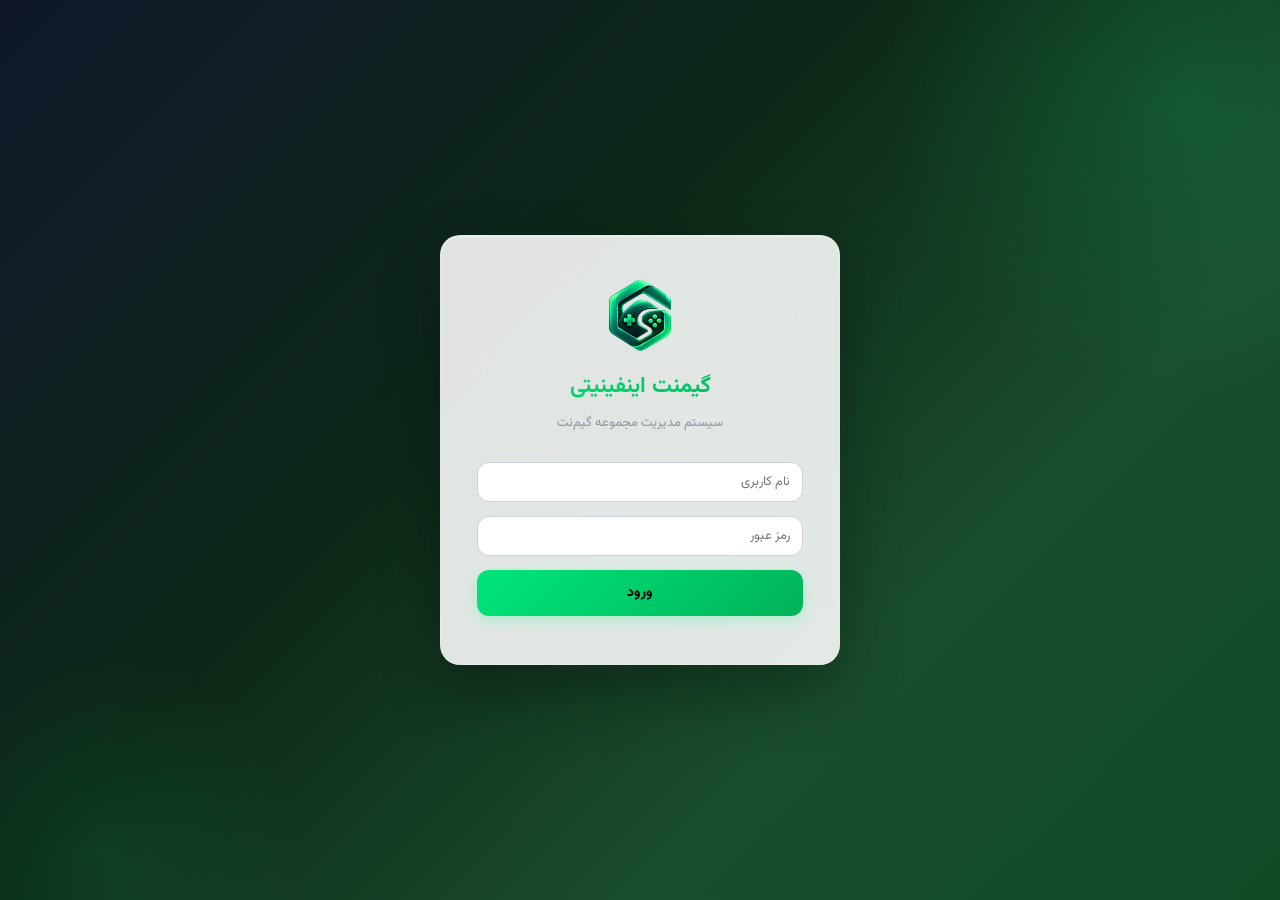
<file: index.html>
<!DOCTYPE html>
<html lang="fa" dir="rtl">
<head>
  <meta charset="UTF-8">
  <meta name="viewport" content="width=device-width, initial-scale=1.0">
  <title>گیمنت اینفینیتی</title>
  <link rel="stylesheet" href="css/style.css">
</head>
<body>
  <a href="#mainContent" class="skip-link">رفتن به محتوا</a>

  <div id="loginScreen">
    <div class="login-box">
      <img src="img/logo.webp" alt="لوگو" style="height:80px;display:block;margin:0 auto 12px auto;">
      <h1>گیمنت اینفینیتی</h1>
      <p class="subtitle">سیستم مدیریت مجموعه گیم‌نت</p>
      <input type="text" id="loginUser" placeholder="نام کاربری" autocomplete="off">
      <input type="password" id="loginPass" placeholder="رمز عبور">
      <button type="button" onclick="App.doLogin()">ورود</button>
      <div id="loginError" class="login-error"></div>
    </div>
  </div>

  <div id="appScreen">
    <aside class="sidebar" id="sidebar" aria-label="منوی اصلی">
      <nav class="sidebar-menu" id="sidebarMenu" role="navigation" aria-label="ناوبری اصلی"></nav>
      <div class="sidebar-footer">
        <button class="theme-toggle" onclick="App.toggleTheme()" id="themeToggle">
          <span id="themeIcon"><svg width="16" height="16" viewBox="0 0 24 24" fill="none" stroke="currentColor" stroke-width="1.8" stroke-linecap="round"><circle cx="12" cy="12" r="4"/><path d="M12 2.5v2.5M12 19v2.5M2.5 12H5M19 12h2.5M5 5l1.8 1.8M17.2 17.2 19 19M19 5l-1.8 1.8M6.8 17.2 5 19"/></svg></span>
          <span id="themeLabel">حالت تاریک</span>
        </button>
        <div class="user-dropdown" id="userDropdown" onclick="App.toggleUserMenu()">
          <span id="userDisplay"></span>
          <span class="role-badge" id="roleDisplay"></span>
          <span class="dropdown-arrow">&#9662;</span>
        </div>
        <div class="user-menu" id="userMenu" style="display:none">
          <button class="btn-logout" onclick="App.doLogout()">خروج</button>
        </div>
        <div class="sidebar-logo">
          <img src="img/logo.webp" alt="گیمنت اینفینیتی" style="height:28px;">
          <span>گیمنت اینفینیتی</span>
        </div>
      </div>
    </aside>

    <main class="main-content" id="mainContent" role="main">
      <div id="tab-consoles" class="tab-content active"></div>
      <div id="tab-billiard" class="tab-content"></div>
      <div id="tab-pcs" class="tab-content"></div>
      <div id="tab-cafe" class="tab-content"></div>
      <div id="tab-games" class="tab-content"></div>
      <div id="tab-customers" class="tab-content"></div>
      <div id="tab-customerClub" class="tab-content"></div>
      <div id="tab-debts" class="tab-content"></div>
      <div id="tab-reports" class="tab-content"></div>
      <div id="tab-instantReport" class="tab-content"></div>
      <div id="tab-monthlyReport" class="tab-content"></div>
      <div id="tab-activityLog" class="tab-content"></div>
      <div id="tab-purchases" class="tab-content"></div>
      <div id="tab-inventory" class="tab-content"></div>
      <div id="tab-staff" class="tab-content"></div>
      <div id="tab-backup" class="tab-content"></div>
      <div id="tab-adminPanel" class="tab-content"></div>
      <div id="tab-tournaments" class="tab-content"></div>
      <div id="tab-overnight" class="tab-content"></div>
    </main>
  </div>

  <div id="modalOverlay" class="modal-overlay" onclick="App.closeModal(event)">
    <div id="modalContent" class="modal"></div>
  </div>

  <div id="persistentWarnings"></div>

  <div id="toast" class="toast"></div>

  <script src="lib/xlsx.full.min.js"></script>
  <script src="js/jalali.js"></script>
  <script src="js/icons.js"></script>
  <script src="js/db.js"></script>
  <script src="js/utils.js"></script>
  <script src="js/auth.js"></script>
  <script src="js/activity-log.js"></script>
  <script src="js/admin-panel.js"></script>
  <script src="js/backup.js"></script>
  <script src="js/billiard.js"></script>
  <script src="js/cafe.js"></script>
  <script src="js/consoles.js"></script>
  <script src="js/customers.js"></script>
  <script src="js/debts.js"></script>
  <script src="js/games.js"></script>
  <script src="js/inventory.js"></script>
  <script src="js/pcs.js"></script>
  <script src="js/penalties.js"></script>
  <script src="js/purchases.js"></script>
  <script src="js/reports.js"></script>
  <script src="js/staff.js"></script>
  <script src="js/tournaments.js"></script>
  <script src="js/customer-club.js"></script>
  <script src="js/overnight.js"></script>
  <script src="js/app.js"></script>
</body>
</html>
</file>
<file: css/style.css>
/* =====================================================
   GameNet Infinity — Pro Dashboard
   ===================================================== */

:root {
  /* Neon Green Accent — brand stays, ink fixes contrast on light */
  --accent: #00c96e;
  --accent-bright: #00ff88;
  --accent-light: #33ff9f;
  --accent-dark: #009e57;
  --accent-ink: #046c3c;
  --accent-ink-strong: #03582f;
  --accent-glow: rgba(0, 201, 110, 0.28);
  --accent-bg: rgba(0, 201, 110, 0.1);
  --accent-gradient: linear-gradient(135deg, #00e67a, #00b359);
  --accent-gradient-h: linear-gradient(135deg, #33ff9f, #00e67a);

  /* Semantic — brand green kept distinct from success teal-green */
  --success: #0d9d6c;
  --success-ink: #046c4e;
  --success-light: #34d399;
  --success-bg: rgba(13, 157, 108, 0.1);
  --danger: #dc2626;
  --danger-ink: #b91c1c;
  --danger-light: #f87171;
  --danger-bg: rgba(220, 38, 38, 0.08);
  --warning: #d97706;
  --warning-ink: #92400e;
  --warning-light: #fbbf24;
  --warning-bg: rgba(217, 119, 6, 0.1);
  --info: #0284c7;
  --info-ink: #0c5f8a;
  --info-bg: rgba(2, 132, 199, 0.08);

  /* Surfaces — light is primary */
  --bg-body: #eef1f5;
  --bg-card: #ffffff;
  --bg-elevated: #ffffff;
  --bg-sunken: #f4f6f9;
  --bg-hover: #f4f6f9;
  --bg-active: #e9edf3;
  --bg-glass: rgba(255, 255, 255, 0.72);
  --bg-glass-heavy: rgba(255, 255, 255, 0.88);

  /* Text */
  --text-primary: #111827;
  --text-secondary: #4b5563;
  --text-muted: #8a94a3;
  --text-inverse: #ffffff;
  --text: #111827;

  /* Borders — 1px default, hairline for dividers */
  --border: #dfe3ea;
  --border-light: #eef1f5;
  --border-strong: #cbd2dc;

  /* Spacing scale (4/8pt) */
  --space-1: 4px;
  --space-2: 8px;
  --space-3: 12px;
  --space-4: 16px;
  --space-5: 20px;
  --space-6: 24px;

  /* Shadows */
  --shadow-xs: 0 1px 2px rgba(0, 0, 0, 0.04);
  --shadow-sm: 0 1px 3px rgba(0, 0, 0, 0.06), 0 1px 2px rgba(0, 0, 0, 0.04);
  --shadow-md: 0 4px 6px -1px rgba(0, 0, 0, 0.07), 0 2px 4px -1px rgba(0, 0, 0, 0.04);
  --shadow-lg: 0 10px 15px -3px rgba(0, 0, 0, 0.08), 0 4px 6px -2px rgba(0, 0, 0, 0.04);
  --shadow-xl: 0 20px 25px -5px rgba(0, 0, 0, 0.08), 0 10px 10px -5px rgba(0, 0, 0, 0.03);
  --shadow-accent: 0 4px 14px rgba(0, 255, 136, 0.25);
  --shadow-accent-lg: 0 8px 24px rgba(0, 255, 136, 0.3);
  --shadow-card: 0 1px 3px rgba(0,0,0,0.04), 0 4px 12px rgba(0,0,0,0.03);
  --shadow-card-hover: 0 4px 12px rgba(0,0,0,0.06), 0 12px 32px rgba(0,0,0,0.05);

  /* Radius — single scale */
  --radius-sm: 8px;
  --radius: 12px;
  --radius-md: 12px;
  --radius-lg: 16px;
  --radius-xl: 20px;
  --radius-full: 9999px;

  /* Transitions */
  --ease: cubic-bezier(0.4, 0, 0.2, 1);
  --ease-bounce: cubic-bezier(0.34, 1.56, 0.64, 1);
  --ease-spring: cubic-bezier(0.175, 0.885, 0.32, 1.275);
  --duration: 0.2s;
  --duration-sm: 0.15s;
  --duration-md: 0.3s;
  --duration-lg: 0.4s;

  /* Sidebar */
  --sidebar-w: 200px;
  --sidebar-bg: rgba(255, 255, 255, 0.7);
  --sidebar-border: rgba(255, 255, 255, 0.3);
}

/* =====================================================
   DARK MODE
   ===================================================== */
[data-theme="dark"] {
  --accent: #00ff88;
  --accent-ink: #4ade9e;
  --accent-ink-strong: #86efac;
  --accent-bg: rgba(0, 255, 136, 0.12);
  --accent-glow: rgba(0, 255, 136, 0.25);
  --success: #34d399;
  --success-ink: #6ee7b7;
  --danger: #f87171;
  --danger-ink: #fca5a5;
  --warning: #fbbf24;
  --warning-ink: #fcd34d;
  --info: #22d3ee;
  --info-ink: #67e8f9;

  --bg-body: #0e1526;
  --bg-card: #1b2438;
  --bg-elevated: #232f47;
  --bg-sunken: #141d31;
  --bg-hover: #243149;
  --bg-active: #2e3d59;
  --bg-glass: rgba(14, 21, 38, 0.72);
  --bg-glass-heavy: rgba(14, 21, 38, 0.88);

  --text-primary: #f1f5f9;
  --text-secondary: #a4b3c6;
  --text-muted: #7c8aa0;
  --text: #f1f5f9;

  --border: #2e3d59;
  --border-light: #223052;
  --border-strong: #3b4d6e;

  --shadow-xs: 0 1px 2px rgba(0, 0, 0, 0.2);
  --shadow-sm: 0 1px 3px rgba(0, 0, 0, 0.25), 0 1px 2px rgba(0, 0, 0, 0.2);
  --shadow-md: 0 4px 6px -1px rgba(0, 0, 0, 0.3), 0 2px 4px -1px rgba(0, 0, 0, 0.2);
  --shadow-lg: 0 10px 15px -3px rgba(0, 0, 0, 0.35), 0 4px 6px -2px rgba(0, 0, 0, 0.2);
  --shadow-xl: 0 20px 25px -5px rgba(0, 0, 0, 0.4), 0 10px 10px -5px rgba(0, 0, 0, 0.15);
  --shadow-card: 0 1px 3px rgba(0,0,0,0.15), 0 4px 12px rgba(0,0,0,0.1);
  --shadow-card-hover: 0 4px 12px rgba(0,0,0,0.2), 0 12px 32px rgba(0,0,0,0.15);

  --sidebar-bg: rgba(15, 23, 42, 0.85);
  --sidebar-border: rgba(255, 255, 255, 0.08);
}

/* =====================================================
   RESET & BASE
   ===================================================== */

/* Vazirmatn — self-hosted variable font (keeps the app fully offline;
   no external Google Fonts requests). One variable file per subset covers
   weights 300–700. */
@font-face {
  font-family: "Vazirmatn";
  font-style: normal;
  font-weight: 300 700;
  font-display: swap;
  src: url("../fonts/Vazirmatn-arabic.woff2") format("woff2");
  unicode-range: U+0600-06FF, U+0750-077F, U+0870-088E, U+0890-0891, U+0897-08E1, U+08E3-08FF, U+200C-200E, U+2010-2011, U+204F, U+2E41, U+FB50-FDFF, U+FE70-FE74, U+FE76-FEFC, U+102E0-102FB, U+10E60-10E7E, U+10EC2-10EC4, U+10EFC-10EFF, U+1EE00-1EE03, U+1EE05-1EE1F, U+1EE21-1EE22, U+1EE24, U+1EE27, U+1EE29-1EE32, U+1EE34-1EE37, U+1EE39, U+1EE3B, U+1EE42, U+1EE47, U+1EE49, U+1EE4B, U+1EE4D-1EE4F, U+1EE51-1EE52, U+1EE54, U+1EE57, U+1EE59, U+1EE5B, U+1EE5D, U+1EE5F, U+1EE61-1EE62, U+1EE64, U+1EE67-1EE6A, U+1EE6C-1EE72, U+1EE74-1EE77, U+1EE79-1EE7C, U+1EE7E, U+1EE80-1EE89, U+1EE8B-1EE9B, U+1EEA1-1EEA3, U+1EEA5-1EEA9, U+1EEAB-1EEBB, U+1EEF0-1EEF1;
}
@font-face {
  font-family: "Vazirmatn";
  font-style: normal;
  font-weight: 300 700;
  font-display: swap;
  src: url("../fonts/Vazirmatn-latin-ext.woff2") format("woff2");
  unicode-range: U+0100-02BA, U+02BD-02C5, U+02C7-02CC, U+02CE-02D7, U+02DD-02FF, U+0304, U+0308, U+0329, U+1D00-1DBF, U+1E00-1E9F, U+1EF2-1EFF, U+2020, U+20A0-20AB, U+20AD-20C0, U+2113, U+2C60-2C7F, U+A720-A7FF;
}
@font-face {
  font-family: "Vazirmatn";
  font-style: normal;
  font-weight: 300 700;
  font-display: swap;
  src: url("../fonts/Vazirmatn-latin.woff2") format("woff2");
  unicode-range: U+0000-00FF, U+0131, U+0152-0153, U+02BB-02BC, U+02C6, U+02DA, U+02DC, U+0304, U+0308, U+0329, U+2000-206F, U+20AC, U+2122, U+2191, U+2193, U+2212, U+2215, U+2215, U+FEFF, U+FFFD;
}

*, *::before, *::after {
  margin: 0;
  padding: 0;
  box-sizing: border-box;
}

.skip-link {
  position: absolute;
  top: -100%;
  left: 50%;
  transform: translateX(-50%);
  background: var(--accent);
  color: #000;
  padding: 8px 16px;
  border-radius: var(--radius);
  font-weight: 700;
  z-index: 9999;
  text-decoration: none;
  transition: top 0.2s;
}
.skip-link:focus {
  top: 8px;
}

body {
  font-family: "Vazirmatn", "Tahoma", sans-serif;
  background: var(--bg-body);
  background-image: radial-gradient(circle at 85% -5%, rgba(0, 201, 110, 0.06), transparent 55%);
  color: var(--text-primary);
  direction: rtl;
  font-size: 14px;
  line-height: 1.7;
  -webkit-font-smoothing: antialiased;
  transition: background var(--duration-md) var(--ease), color var(--duration-md) var(--ease);
}

:focus-visible {
  outline: 2px solid var(--accent-dark);
  outline-offset: 2px;
  border-radius: var(--radius-sm);
}
[data-theme="dark"] :focus-visible { outline-color: var(--accent); }

@media (prefers-reduced-motion: reduce) {
  *, *::before, *::after {
    animation-duration: 0.01ms !important;
    animation-iteration-count: 1 !important;
    transition-duration: 0.01ms !important;
  }
}

::selection {
  background: var(--accent);
  color: #000;
}

::-webkit-scrollbar { width: 6px; height: 6px; }
::-webkit-scrollbar-track { background: transparent; }
::-webkit-scrollbar-thumb { background: #d1d5db; border-radius: 3px; }
::-webkit-scrollbar-thumb:hover { background: #9ca3af; }
[data-theme="dark"] ::-webkit-scrollbar-thumb { background: #475569; }
[data-theme="dark"] ::-webkit-scrollbar-thumb:hover { background: #64748b; }

#appScreen { display: none; }

/* =====================================================
   ANIMATIONS — KEYFRAMES
   ===================================================== */
@keyframes fadeInUp {
  from { opacity: 0; transform: translateY(12px); }
  to { opacity: 1; transform: translateY(0); }
}

@keyframes fadeIn {
  from { opacity: 0; }
  to { opacity: 1; }
}

@keyframes staggerIn {
  from { opacity: 0; transform: translateY(8px); }
  to { opacity: 1; transform: translateY(0); }
}

@keyframes slideInRight {
  from { opacity: 0; transform: translateX(20px); }
  to { opacity: 1; transform: translateX(0); }
}

@keyframes scaleIn {
  from { opacity: 0; transform: scale(0.95); }
  to { opacity: 1; transform: scale(1); }
}

@keyframes modalSpring {
  0% { opacity: 0; transform: scale(0.85) translateY(20px); }
  60% { opacity: 1; transform: scale(1.02) translateY(-2px); }
  100% { opacity: 1; transform: scale(1) translateY(0); }
}

@keyframes toastSlideUp {
  from { opacity: 0; transform: translateX(-50%) translateY(24px) scale(0.9); }
  60% { transform: translateX(-50%) translateY(-4px) scale(1.02); }
  to { opacity: 1; transform: translateX(-50%) translateY(0) scale(1); }
}

@keyframes pulseBusy {
  0%, 100% { box-shadow: 0 0 0 1px rgba(239, 68, 68, 0.2); }
  50% { box-shadow: 0 0 0 4px rgba(239, 68, 68, 0.08); }
}

@keyframes pulse {
  0%, 100% { opacity: 1; }
  50% { opacity: 0.7; }
}

@keyframes floatOrb {
  0%, 100% { transform: translate(0, 0) scale(1); }
  50% { transform: translate(30px, -40px) scale(1.1); }
}

@keyframes slideUp {
  from { opacity: 0; transform: translateY(20px); }
  to { opacity: 1; transform: translateY(0); }
}

@keyframes activeIndicator {
  from { transform: scaleX(0); }
  to { transform: scaleX(1); }
}

@keyframes shimmer {
  0% { background-position: -200% 0; }
  100% { background-position: 200% 0; }
}

/* =====================================================
   LOGIN
   ===================================================== */
#loginScreen {
  display: flex;
  justify-content: center;
  align-items: center;
  min-height: 100vh;
  background: linear-gradient(135deg, #0f172a 0%, #0d2818 40%, #1a4d2e 70%, #0f4a25 100%);
  position: relative;
  overflow: hidden;
}

#loginScreen::before {
  content: "";
  position: absolute;
  width: 600px;
  height: 600px;
  border-radius: 50%;
  background: radial-gradient(circle, rgba(0, 255, 136, 0.12), transparent 70%);
  top: -200px;
  right: -200px;
  animation: floatOrb 12s ease-in-out infinite;
}

#loginScreen::after {
  content: "";
  position: absolute;
  width: 400px;
  height: 400px;
  border-radius: 50%;
  background: radial-gradient(circle, rgba(0, 204, 106, 0.1), transparent 70%);
  bottom: -150px;
  left: -100px;
  animation: floatOrb 15s ease-in-out infinite reverse;
}

.login-box {
  background: var(--bg-glass-heavy);
  backdrop-filter: blur(24px);
  -webkit-backdrop-filter: blur(24px);
  padding: 40px 36px;
  border-radius: var(--radius-xl);
  width: 100%;
  max-width: 400px;
  border: 1px solid rgba(255, 255, 255, 0.2);
  box-shadow: 0 25px 60px rgba(0, 0, 0, 0.3), inset 0 1px 0 rgba(255, 255, 255, 0.4);
  position: relative;
  z-index: 1;
  animation: slideUp 0.5s var(--ease-spring);
}

.login-box h1 {
  text-align: center;
  margin-bottom: 6px;
  font-size: 22px;
  font-weight: 700;
  background: var(--accent-gradient);
  -webkit-background-clip: text;
  -webkit-text-fill-color: transparent;
  background-clip: text;
}

.login-box .subtitle {
  text-align: center;
  color: var(--text-muted);
  margin-bottom: 28px;
  font-size: 13px;
}

.login-box input {
  width: 100%;
  padding: 12px 14px;
  border: 1px solid var(--border-strong);
  border-radius: var(--radius);
  margin-bottom: 14px;
  font-size: 14px;
  font-family: inherit;
  direction: rtl;
  background: var(--bg-card);
  transition: border-color var(--duration) var(--ease), box-shadow var(--duration) var(--ease);
}

.login-box input:focus {
  outline: none;
  border-color: var(--accent-dark);
  box-shadow: 0 0 0 3px var(--accent-glow);
}

.login-box button {
  width: 100%;
  padding: 12px;
  background: var(--accent-gradient);
  color: #000;
  border: none;
  border-radius: var(--radius);
  cursor: pointer;
  font-size: 14px;
  font-weight: 700;
  font-family: inherit;
  transition: transform var(--duration) var(--ease), box-shadow var(--duration) var(--ease);
  box-shadow: var(--shadow-accent);
}

.login-box button:hover {
  transform: translateY(-2px);
  box-shadow: var(--shadow-accent-lg);
}

.login-box button:active {
  transform: translateY(0) scale(0.98);
}

.login-error {
  color: var(--danger);
  text-align: center;
  font-size: 13px;
  margin-top: 8px;
}

/* =====================================================
   SIDEBAR — GLASS
   ===================================================== */
#appScreen {
  min-height: 100vh;
}

.sidebar {
  width: var(--sidebar-w);
  min-width: var(--sidebar-w);
  background: var(--sidebar-bg);
  backdrop-filter: blur(24px);
  -webkit-backdrop-filter: blur(24px);
  border-left: 1px solid var(--sidebar-border);
  display: flex;
  flex-direction: column;
  position: fixed;
  top: 0;
  right: 0;
  bottom: 0;
  z-index: 100;
  box-shadow: -2px 0 20px rgba(0, 0, 0, 0.06);
  overflow: hidden;
  transition: background var(--duration-md) var(--ease), border-color var(--duration-md) var(--ease);
}

.sidebar-menu {
  flex: 1;
  overflow-y: auto;
  padding: 8px 0;
}

.sidebar-group {
  margin-bottom: 4px;
}

.sidebar-header {
  padding: 12px 16px 6px;
  font-size: 10px;
  font-weight: 700;
  text-transform: uppercase;
  letter-spacing: 0.5px;
  color: var(--text-muted);
  user-select: none;
  transition: color var(--duration-md) var(--ease);
}

.sidebar-item {
  display: flex;
  align-items: center;
  gap: 10px;
  padding: 9px 16px;
  margin: 1px 8px;
  border-radius: var(--radius);
  cursor: pointer;
  font-size: 13px;
  font-weight: 500;
  color: var(--text-secondary);
  transition: all var(--duration) var(--ease);
  text-decoration: none;
  user-select: none;
  position: relative;
  overflow: hidden;
}

.sidebar-item::before {
  content: "";
  position: absolute;
  right: 0;
  top: 50%;
  transform: translateY(-50%) scaleY(0);
  width: 3px;
  height: 60%;
  background: var(--accent);
  border-radius: 0 3px 3px 0;
  transition: transform var(--duration-md) var(--ease-spring);
}

.sidebar-item:hover {
  background: var(--bg-hover);
  color: var(--text-primary);
}

.sidebar-item.active {
  background: var(--accent-bg);
  color: var(--accent-ink-strong);
  font-weight: 700;
}
[data-theme="dark"] .sidebar-item.active { color: var(--accent); }

.sidebar-item.active::before {
  transform: translateY(-50%) scaleY(1);
  box-shadow: 0 0 8px var(--accent-glow);
}

.sidebar-item .item-icon {
  width: 22px;
  height: 22px;
  display: inline-flex;
  align-items: center;
  justify-content: center;
  flex-shrink: 0;
  color: var(--text-muted);
  transition: transform var(--duration) var(--ease), color var(--duration) var(--ease);
}

.sidebar-item:hover .item-icon {
  transform: scale(1.12);
  color: var(--text-primary);
}

.sidebar-item.active .item-icon { color: inherit; }

.svg-icon { display: inline-block; vertical-align: middle; flex-shrink: 0; }

.sidebar-footer {
  border-top: 1px solid var(--sidebar-border);
  padding: 8px;
  position: relative;
  transition: border-color var(--duration-md) var(--ease);
}

.user-dropdown {
  display: flex;
  align-items: center;
  gap: 8px;
  padding: 8px 12px;
  border-radius: var(--radius);
  cursor: pointer;
  font-size: 13px;
  color: var(--text-secondary);
  transition: background var(--duration) var(--ease);
}

.user-dropdown:hover {
  background: var(--bg-hover);
}

.user-dropdown .role-badge {
  background: var(--accent-gradient);
  color: #000;
  padding: 2px 8px;
  border-radius: var(--radius-full);
  font-size: 10px;
  font-weight: 600;
}

.dropdown-arrow {
  margin-right: auto;
  font-size: 10px;
  color: var(--text-muted);
  transition: transform var(--duration) var(--ease);
}

.user-menu {
  padding: 4px 0;
  animation: fadeInUp 0.2s var(--ease);
}

.user-menu .btn-logout {
  width: 100%;
  text-align: center;
  padding: 8px;
  background: var(--danger-bg);
  color: var(--danger);
  border: none;
  border-radius: var(--radius);
  cursor: pointer;
  font-size: 12px;
  font-weight: 500;
  font-family: inherit;
  transition: all var(--duration) var(--ease);
}

.user-menu .btn-logout:hover {
  background: var(--danger);
  color: white;
}

.sidebar-logo {
  display: flex;
  align-items: center;
  justify-content: center;
  gap: 8px;
  padding: 10px 12px;
  border-top: 1px solid var(--sidebar-border);
  font-size: 12px;
  font-weight: 700;
  color: var(--text-muted);
  transition: border-color var(--duration-md) var(--ease), color var(--duration-md) var(--ease);
}

.theme-toggle {
  display: flex;
  align-items: center;
  justify-content: center;
  gap: 6px;
  padding: 6px 12px;
  margin: 4px 8px;
  border-radius: var(--radius);
  cursor: pointer;
  font-size: 12px;
  color: var(--text-muted);
  background: none;
  border: 1px solid var(--border-light);
  font-family: inherit;
  transition: all var(--duration) var(--ease);
  width: calc(100% - 16px);
}

.theme-toggle:hover {
  background: var(--bg-hover);
  color: var(--text-primary);
  border-color: var(--accent);
}

.main-content {
  flex: 1;
  margin-right: var(--sidebar-w);
  padding: 16px;
  min-height: 100vh;
  transition: margin var(--duration-md) var(--ease);
}

/* =====================================================
   TAB CONTENT — PAGE TRANSITION
   ===================================================== */
.tab-content {
  display: none;
  max-width: 1200px;
  margin: 0 auto;
  animation: fadeInUp var(--duration-lg) var(--ease);
}

.tab-content.active { display: block; }

/* =====================================================
   CARDS — LAYERED DEPTH
   ===================================================== */
.card {
  background: var(--bg-card);
  border: 1px solid var(--border-light);
  border-radius: var(--radius-lg);
  padding: 20px;
  margin-bottom: 16px;
  box-shadow: var(--shadow-card);
  transition: box-shadow var(--duration-md) var(--ease), border-color var(--duration-md) var(--ease), background var(--duration-md) var(--ease);
}

.card-header {
  display: flex;
  justify-content: space-between;
  align-items: center;
  gap: var(--space-3);
  margin-bottom: 16px;
  padding-bottom: 12px;
  border-bottom: 1px solid var(--border-light);
}

.card-header h2 {
  font-size: 18px;
  font-weight: 800;
  letter-spacing: -0.1px;
  color: var(--text-primary);
}

.card-header h3 {
  font-size: 14px;
  font-weight: 600;
}

/* =====================================================
   LIST ROWS — STAGGER ANIMATION
   ===================================================== */
.list-row {
  display: flex;
  align-items: center;
  padding: 10px 14px;
  border-bottom: 1px solid var(--border-light);
  gap: 10px;
  font-size: 13px;
  transition: background var(--duration) var(--ease), transform var(--duration) var(--ease);
  border-radius: var(--radius-sm);
  margin: 0 -4px;
  animation: staggerIn var(--duration-md) var(--ease) both;
  animation-delay: calc(var(--i, 0) * 30ms);
}

.list-row:last-child { border-bottom: none; }

.list-row:hover {
  background: var(--bg-hover);
}

.list-row .row-label {
  color: var(--text-muted);
  min-width: 60px;
  font-size: 12px;
  font-weight: 500;
}

.list-row .row-value {
  flex: 1;
  font-weight: 500;
}

.list-row .row-actions {
  display: flex;
  gap: 6px;
  flex-shrink: 0;
}

/* =====================================================
   STATUS BADGES
   ===================================================== */
.status-badge {
  display: inline-flex;
  align-items: center;
  gap: 4px;
  padding: 3px 10px;
  border-radius: var(--radius-full);
  font-size: 11px;
  font-weight: 600;
  letter-spacing: 0.2px;
}

.status-free {
  background: var(--success-bg);
  color: var(--success-ink);
  box-shadow: inset 0 0 0 1px rgba(13, 157, 108, 0.25);
}

.status-busy {
  background: var(--danger-bg);
  color: var(--danger-ink);
  box-shadow: inset 0 0 0 1px rgba(220, 38, 38, 0.22);
  animation: pulseBusy 2s ease-in-out infinite;
}

.status-reserved {
  background: var(--warning-bg);
  color: var(--warning-ink);
  box-shadow: inset 0 0 0 1px rgba(217, 119, 6, 0.25);
}

.status-cancelled {
  background: var(--border-light);
  color: var(--text-muted);
  box-shadow: inset 0 0 0 1px var(--border-strong);
}

/* =====================================================
   BUTTONS
   ===================================================== */
.btn {
  padding: 8px 16px;
  border: none;
  border-radius: var(--radius);
  cursor: pointer;
  font-size: 12px;
  font-weight: 500;
  font-family: inherit;
  transition: all var(--duration) var(--ease);
  display: inline-flex;
  align-items: center;
  gap: 6px;
  position: relative;
  overflow: hidden;
}

.btn:active {
  transform: scale(0.97);
}

.btn-primary {
  background: var(--accent-gradient);
  color: #000;
  box-shadow: var(--shadow-accent);
  font-weight: 600;
}

.btn-primary:hover {
  box-shadow: var(--shadow-accent-lg);
  transform: translateY(-1px);
}

.btn-primary:active {
  transform: translateY(0) scale(0.97);
}

.btn-success {
  background: var(--success);
  color: white;
  box-shadow: 0 2px 8px rgba(16, 185, 129, 0.3);
}

.btn-success:hover {
  background: var(--success-light);
  transform: translateY(-1px);
}

.btn-danger {
  background: var(--danger);
  color: white;
  box-shadow: 0 2px 8px rgba(239, 68, 68, 0.25);
}

.btn-danger:hover {
  background: var(--danger-light);
  transform: translateY(-1px);
}

.btn-warning {
  background: var(--warning);
  color: white;
  box-shadow: 0 2px 8px rgba(245, 158, 11, 0.3);
}

.btn-warning:hover {
  background: var(--warning-light);
  transform: translateY(-1px);
}

.btn-outline {
  background: transparent;
  border: 1px solid var(--border-strong);
  color: var(--text-secondary);
}

.btn-outline:hover {
  border-color: var(--accent-dark);
  color: var(--accent-ink-strong);
  background: var(--accent-bg);
}
[data-theme="dark"] .btn-outline:hover { color: var(--accent); border-color: var(--accent); }

.btn:disabled,
.btn[disabled] {
  opacity: 0.55;
  cursor: not-allowed;
  transform: none !important;
  box-shadow: none !important;
}

.btn-sm {
  padding: 7px 12px;
  min-height: 32px;
  font-size: 12px;
  border-radius: var(--radius-sm);
}

.btn-icon {
  width: 30px;
  height: 30px;
  padding: 0;
  display: flex;
  align-items: center;
  justify-content: center;
  border-radius: 50%;
  font-size: 14px;
}

.tabs {
  display: flex;
  gap: 4px;
  background: var(--bg-glass);
  backdrop-filter: blur(12px);
  border-radius: var(--radius-lg);
  padding: 4px;
  border: 1px solid var(--border);
}

.tab-btn {
  flex: 1;
  padding: 8px 16px;
  border: none;
  border-radius: var(--radius-md);
  background: transparent;
  color: var(--text-secondary);
  font-family: inherit;
  font-size: 0.9rem;
  cursor: pointer;
  transition: all 0.2s ease;
}

.tab-btn:hover {
  background: var(--bg-glass-heavy);
  color: var(--text);
}

.tab-btn.active {
  background: var(--accent);
  color: #000;
  font-weight: 600;
}

/* =====================================================
   FORMS
   ===================================================== */
input[type="text"],
input[type="number"],
input[type="password"],
input[type="tel"],
input[type="time"],
select,
textarea {
  padding: 9px 12px;
  border: 1px solid var(--border-strong);
  border-radius: var(--radius);
  font-size: 13px;
  font-family: inherit;
  direction: rtl;
  background: var(--bg-card);
  color: var(--text-primary);
  transition: border-color var(--duration) var(--ease), box-shadow var(--duration) var(--ease), background var(--duration-md) var(--ease);
}

input:focus,
select:focus,
textarea:focus {
  outline: none;
  border-color: var(--accent-dark);
  box-shadow: 0 0 0 3px var(--accent-glow);
}
[data-theme="dark"] input:focus,
[data-theme="dark"] select:focus,
[data-theme="dark"] textarea:focus { border-color: var(--accent); }

input[aria-invalid="true"],
input.invalid,
select.invalid {
  border-color: var(--danger);
  box-shadow: 0 0 0 3px var(--danger-bg);
}

/* Inline validation messages */
.form-error {
  display: block;
  font-size: 11px;
  color: var(--danger);
  margin-top: 4px;
  font-weight: 500;
}
.form-group.has-error input,
.form-group.has-error select,
.form-group.has-error textarea {
  border-color: var(--danger);
  box-shadow: 0 0 0 3px var(--danger-bg);
}

select {
  appearance: none;
  -webkit-appearance: none;
  padding-left: 30px;
  background-image: url("data:image/svg+xml,%3Csvg xmlns='http://www.w3.org/2000/svg' viewBox='0 0 24 24' fill='none' stroke='%238a94a3' stroke-width='2' stroke-linecap='round'%3E%3Cpath d='m6 9 6 6 6-6'/%3E%3C/svg%3E");
  background-repeat: no-repeat;
  background-position: left 10px center;
  background-size: 14px;
}
[data-theme="dark"] select {
  background-image: url("data:image/svg+xml,%3Csvg xmlns='http://www.w3.org/2000/svg' viewBox='0 0 24 24' fill='none' stroke='%237c8aa0' stroke-width='2' stroke-linecap='round'%3E%3Cpath d='m6 9 6 6 6-6'/%3E%3C/svg%3E");
}

.form-group {
  margin-bottom: 14px;
}

.form-group label {
  display: block;
  font-size: 12px;
  font-weight: 500;
  color: var(--text-secondary);
  margin-bottom: 5px;
}

.form-inline {
  display: flex;
  gap: 10px;
  align-items: flex-end;
  flex-wrap: wrap;
}

.form-inline .form-group { margin-bottom: 0; }

/* =====================================================
   MODALS — SPRING ENTRANCE
   ===================================================== */
.modal-overlay {
  display: none;
  position: fixed;
  top: 0;
  left: 0;
  right: 0;
  bottom: 0;
  background: rgba(0, 0, 0, 0.4);
  backdrop-filter: blur(6px);
  -webkit-backdrop-filter: blur(6px);
  z-index: 200;
  justify-content: center;
  align-items: center;
}

.modal-overlay.active { display: flex; }

.modal {
  background: var(--bg-card);
  border-radius: var(--radius-xl);
  padding: 24px;
  width: 100%;
  max-width: 520px;
  max-height: 80vh;
  overflow-y: auto;
  box-shadow: var(--shadow-xl), 0 0 0 1px var(--border-light);
  animation: modalSpring 0.4s var(--ease-spring);
}

.modal-wide {
  max-width: 900px;
  width: 95vw;
}

.modal h2 {
  font-size: 17px;
  font-weight: 700;
  margin-bottom: 16px;
  padding-bottom: 12px;
  border-bottom: 1px solid var(--border-light);
  color: var(--text-primary);
}

.modal-actions {
  display: flex;
  gap: 8px;
  justify-content: flex-start;
  margin-top: 18px;
  padding-top: 14px;
  border-top: 1px solid var(--border-light);
}

/* =====================================================
   DEVICE LIST
   ===================================================== */
.device-list .device-item {
  display: flex;
  align-items: center;
  padding: 12px 14px;
  border-bottom: 1px solid var(--border-light);
  gap: 12px;
  transition: background var(--duration) var(--ease), transform var(--duration) var(--ease), box-shadow var(--duration) var(--ease);
  border-radius: var(--radius);
  margin: 0 -4px;
  animation: staggerIn var(--duration-md) var(--ease) both;
  animation-delay: calc(var(--i, 0) * 40ms);
}

.device-list .device-item:hover {
  background: var(--bg-hover);
  box-shadow: var(--shadow-sm);
}

.device-list .device-item:last-child { border-bottom: none; }

.device-list .device-name {
  font-weight: 700;
  min-width: 120px;
  font-size: 14px;
}

.device-list .device-status {
  flex: 1;
  display: flex;
  align-items: center;
  gap: 8px;
}

.device-list .device-actions {
  display: flex;
  gap: 5px;
  flex-wrap: wrap;
}

/* Busy device — token-driven, works in both themes */
.device-item.is-busy,
.device-item[style*="fff7ed"] {
  border-right: 3px solid var(--warning);
  background: linear-gradient(90deg, var(--warning-bg), transparent 65%) !important;
}

.device-thumb {
  height: 80px;
  flex-shrink: 0;
}

.empty-state .empty-icon {
  display: flex;
  justify-content: center;
  margin-bottom: 10px;
  opacity: 0.6;
  color: var(--text-muted);
}

/* =====================================================
   TIMERS
   ===================================================== */
.timer-display {
  font-family: "Vazirmatn", "Tahoma", sans-serif;
  font-variant-numeric: tabular-nums;
  font-size: 22px;
  font-weight: 800;
  color: var(--accent-ink-strong);
}
[data-theme="dark"] .timer-display { color: var(--accent); }

.timer-display.running {
  color: var(--danger-ink);
  animation: pulse 2s ease-in-out infinite;
}

.inline-timer {
  display: inline-block;
  background: var(--accent-bg);
  color: var(--accent-ink-strong);
  padding: 4px 12px;
  border-radius: var(--radius-full);
  font-family: "Vazirmatn", "Tahoma", sans-serif;
  font-variant-numeric: tabular-nums;
  font-size: 14px;
  font-weight: 800;
  border: 1px solid rgba(0, 158, 87, 0.25);
  letter-spacing: 0.5px;
  animation: timerPulse 3s ease-in-out infinite;
}
[data-theme="dark"] .inline-timer { color: var(--accent); border-color: rgba(0, 255, 136, 0.25); }

@keyframes timerPulse {
  0%, 100% { box-shadow: 0 0 0 0 rgba(0, 201, 110, 0.2); }
  50% { box-shadow: 0 0 0 4px rgba(0, 201, 110, 0.08); }
}

/* =====================================================
   REPORTS
   ===================================================== */
.report-section {
  margin-bottom: 22px;
}

.report-section h3 {
  font-size: 14px;
  font-weight: 600;
  margin-bottom: 10px;
  padding-bottom: 6px;
  border-bottom: 2px solid var(--border-light);
  color: var(--text-secondary);
}

.report-summary {
  display: flex;
  gap: 12px;
  flex-wrap: wrap;
  margin-bottom: 16px;
}

.report-summary .summary-item {
  background: var(--bg-hover);
  padding: 12px 18px;
  border-radius: var(--radius);
  border: 1px solid var(--border-light);
  flex: 1;
  min-width: 120px;
  transition: box-shadow var(--duration) var(--ease), transform var(--duration) var(--ease);
  animation: staggerIn var(--duration-md) var(--ease) both;
  animation-delay: calc(var(--i, 0) * 50ms);
}

.report-summary .summary-item:hover {
  box-shadow: var(--shadow-md);
  transform: translateY(-2px);
}

.report-summary .summary-label {
  font-size: 11px;
  color: var(--text-muted);
  font-weight: 500;
  margin-bottom: 2px;
}

.report-summary .summary-value {
  font-size: 18px;
  font-weight: 700;
  color: var(--text-primary);
}

/* =====================================================
   AMOUNTS
   ===================================================== */
.amount {
  font-weight: 700;
  font-variant-numeric: tabular-nums;
}

.amount.positive { color: var(--success); }
.amount.negative { color: var(--danger); }
.amount.debt { color: var(--warning); }

/* =====================================================
   CHART
   ===================================================== */
.chart-container {
  background: var(--bg-card);
  border: 1px solid var(--border-light);
  border-radius: var(--radius-lg);
  padding: 18px;
  margin-bottom: 16px;
  box-shadow: var(--shadow-card);
  position: relative;
  overflow: hidden;
}

canvas {
  width: 100% !important;
  max-height: 300px;
}

/* Chart loading placeholder */
.chart-loading {
  display: flex;
  align-items: center;
  justify-content: center;
  min-height: 200px;
  color: var(--text-muted);
  font-size: 13px;
}

/* =====================================================
   SEARCH
   ===================================================== */
.search-box {
  position: relative;
  margin-bottom: 14px;
}

.search-box input {
  width: 100%;
  padding: 10px 36px 10px 14px;
  border: 1px solid var(--border-strong);
  border-radius: var(--radius);
  font-size: 13px;
  font-family: inherit;
  direction: rtl;
  transition: border-color var(--duration) var(--ease), box-shadow var(--duration) var(--ease);
}

.search-box input:focus {
  outline: none;
  border-color: var(--accent-dark);
  box-shadow: 0 0 0 3px var(--accent-glow);
}

/* Search empty state */
.search-empty {
  text-align: center;
  padding: 20px;
  color: var(--text-muted);
  font-size: 13px;
}
.search-empty-icon {
  font-size: 24px;
  margin-bottom: 6px;
  opacity: 0.5;
}

.search-box::before {
  content: "";
  position: absolute;
  right: 12px;
  top: 50%;
  transform: translateY(-50%);
  width: 16px;
  height: 16px;
  opacity: 0.55;
  background: currentColor;
  color: var(--text-muted);
  -webkit-mask: url("data:image/svg+xml,%3Csvg xmlns='http://www.w3.org/2000/svg' viewBox='0 0 24 24' fill='none' stroke='black' stroke-width='2' stroke-linecap='round'%3E%3Ccircle cx='11' cy='11' r='6.5'/%3E%3Cpath d='m16 16 4.5 4.5'/%3E%3C/svg%3E") center / contain no-repeat;
  mask: url("data:image/svg+xml,%3Csvg xmlns='http://www.w3.org/2000/svg' viewBox='0 0 24 24' fill='none' stroke='black' stroke-width='2' stroke-linecap='round'%3E%3Ccircle cx='11' cy='11' r='6.5'/%3E%3Cpath d='m16 16 4.5 4.5'/%3E%3C/svg%3E") center / contain no-repeat;
}

/* =====================================================
   EMPTY STATE
   ===================================================== */
.empty-state {
  text-align: center;
  padding: 40px 20px;
  color: var(--text-muted);
  font-size: 14px;
}

.empty-state .empty-icon {
  font-size: 40px;
  margin-bottom: 10px;
  opacity: 0.5;
}

/* =====================================================
   SESSION DETAILS
   ===================================================== */
.session-detail {
  background: var(--bg-hover);
  border: 1px solid var(--border-light);
  border-radius: var(--radius);
  padding: 14px;
  margin-bottom: 10px;
}

.session-detail .session-header {
  display: flex;
  justify-content: space-between;
  align-items: center;
  margin-bottom: 10px;
}

.block-item {
  display: flex;
  justify-content: space-between;
  padding: 6px 10px;
  background: var(--bg-card);
  border-radius: var(--radius-sm);
  margin-bottom: 4px;
  font-size: 12px;
  border: 1px solid var(--border-light);
}

/* =====================================================
   ALERTS
   ===================================================== */
.alert-box {
  padding: 12px 16px;
  border-radius: var(--radius);
  margin-bottom: 12px;
  font-size: 13px;
  font-weight: 500;
  animation: fadeInUp var(--duration-md) var(--ease);
}

.alert-success { background: var(--success-bg); color: var(--success-ink); border: 1px solid rgba(13, 157, 108, 0.25); }
.alert-danger { background: var(--danger-bg); color: var(--danger-ink); border: 1px solid rgba(220, 38, 38, 0.22); }
.alert-warning { background: var(--warning-bg); color: var(--warning-ink); border: 1px solid rgba(217, 119, 6, 0.25); }
.alert-info { background: var(--info-bg); color: var(--info-ink); border: 1px solid rgba(2, 132, 199, 0.22); }

/* =====================================================
   PERSISTENT WARNINGS
   ===================================================== */
#persistentWarnings {
  position: fixed;
  top: 0;
  left: 0;
  right: 0;
  z-index: 998; /* below modalOverlay/toast, but above normal content */
  display: flex;
  flex-direction: column;
  pointer-events: none; /* clicks pass through the empty space around banners */
}

.persistent-warning {
  pointer-events: auto;
  background: var(--warning-bg);
  color: var(--warning-ink);
  border-bottom: 1px solid rgba(217, 119, 6, 0.25);
  padding: 10px 20px;
  font-size: 13px;
  line-height: 1.7;
  display: flex;
  align-items: flex-start;
  gap: 12px;
  animation: fadeInUp var(--duration-md) var(--ease);
}

.persistent-warning .persistent-warning-body { flex: 1; }
.persistent-warning .persistent-warning-body strong { display: block; margin-bottom: 2px; }
.persistent-warning .persistent-warning-close {
  background: none;
  border: none;
  cursor: pointer;
  font-size: 16px;
  line-height: 1;
  color: inherit;
  opacity: 0.7;
  padding: 2px 4px;
}
.persistent-warning .persistent-warning-close:hover { opacity: 1; }

/* Tooltip component */
[data-tooltip] {
  position: relative;
}
[data-tooltip]::after {
  content: attr(data-tooltip);
  position: absolute;
  bottom: calc(100% + 6px);
  left: 50%;
  transform: translateX(-50%);
  background: var(--text-primary);
  color: var(--bg-body);
  padding: 4px 10px;
  border-radius: var(--radius-sm);
  font-size: 11px;
  white-space: nowrap;
  pointer-events: none;
  opacity: 0;
  transition: opacity 0.15s;
  z-index: 100;
}
[data-tooltip]:hover::after { opacity: 1; }

/* =====================================================
   TOAST
   ===================================================== */
.toast {
  display: none;
  position: fixed;
  bottom: 24px;
  left: 50%;
  transform: translateX(-50%);
  background: var(--text-primary);
  color: var(--bg-body);
  padding: 10px 24px;
  border-radius: var(--radius-full);
  z-index: 999;
  font-size: 13px;
  font-weight: 600;
  box-shadow: 0 10px 30px rgba(0, 0, 0, 0.25);
  animation: toastSlideUp 0.4s var(--ease-spring);
}

/* =====================================================
   DEBT ROWS
   ===================================================== */
.debt-row {
  display: flex;
  align-items: center;
  padding: 10px 14px;
  border-bottom: 1px solid var(--border-light);
  gap: 10px;
  font-size: 13px;
}

.debt-row:last-child { border-bottom: none; }

.debt-amount {
  font-weight: 700;
  color: var(--warning);
  font-size: 15px;
  font-variant-numeric: tabular-nums;
}

/* =====================================================
   ITEM CARDS — LAYERED DEPTH
   ===================================================== */
.item-grid {
  display: flex;
  flex-wrap: wrap;
  gap: 10px;
}

.item-card {
  background: var(--bg-card);
  border: 1px solid var(--border-light);
  border-radius: var(--radius);
  padding: 12px;
  cursor: pointer;
  transition: border-color var(--duration-md) var(--ease), box-shadow var(--duration-md) var(--ease), transform var(--duration-md) var(--ease);
  text-align: center;
  min-width: 100px;
  box-shadow: var(--shadow-xs);
  animation: staggerIn var(--duration-md) var(--ease) both;
  animation-delay: calc(var(--i, 0) * 30ms);
}

.item-card:hover {
  border-color: var(--accent-dark);
  box-shadow: var(--shadow-md);
  transform: translateY(-2px);
}
[data-theme="dark"] .item-card:hover { border-color: var(--accent); }

.item-card:active {
  transform: translateY(-1px) scale(0.98);
}

.item-card .item-name {
  font-size: 13px;
  font-weight: 600;
  margin-bottom: 4px;
}

.item-card .item-price {
  font-size: 12px;
  color: var(--text-muted);
}

.item-card .item-stock {
  font-size: 11px;
  color: var(--text-muted);
}

.item-card .item-img {
  width: 100%;
  height: 64px;
  object-fit: cover;
  border-radius: var(--radius-sm);
  margin-bottom: 6px;
  background: var(--bg-body);
}

.item-card .item-img-placeholder {
  display: flex;
  align-items: center;
  justify-content: center;
  font-size: 24px;
  color: var(--text-muted);
}

.item-thumb {
  width: 36px;
  height: 36px;
  object-fit: cover;
  border-radius: 6px;
  flex-shrink: 0;
  display: inline-block;
}

.item-thumb-placeholder {
  display: inline-flex;
  align-items: center;
  justify-content: center;
  background: var(--bg-body);
  color: var(--text-muted);
  font-size: 16px;
}

.penalty-item {
  background: var(--warning-bg);
  border-color: rgba(217, 119, 6, 0.3);
}

.discount-item {
  background: var(--success-bg);
  border-color: rgba(13, 157, 108, 0.3);
}

[data-theme="dark"] .penalty-item {
  background: rgba(245, 158, 11, 0.1);
  border-color: rgba(245, 158, 11, 0.3);
}

[data-theme="dark"] .discount-item {
  background: rgba(16, 185, 129, 0.1);
  border-color: rgba(16, 185, 129, 0.3);
}

/* =====================================================
   UTILITY CLASSES
   ===================================================== */
.flex-between {
  display: flex;
  justify-content: space-between;
  align-items: center;
}

.flex-gap {
  display: flex;
  gap: 8px;
  flex-wrap: wrap;
}

.mb-4 { margin-bottom: 16px; }
.mb-2 { margin-bottom: 8px; }
.mt-4 { margin-top: 16px; }
.mt-2 { margin-top: 8px; }

.text-center { text-align: center; }
.text-muted { color: var(--text-muted); }
.text-sm { font-size: 12px; }
.text-lg { font-size: 16px; }
.font-bold { font-weight: 700; }

.section-divider {
  border: none;
  border-top: 1px solid var(--border-light);
  margin: 18px 0;
}

/* Modal customer pick list */
.customer-pick-list {
  max-height: 200px;
  overflow-y: auto;
  margin-top: 8px;
}

/* Tournament card layout */
.tournament-card {
  flex-direction: column;
  align-items: stretch;
  gap: 8px;
  padding: 14px;
}
.tournament-card-header {
  display: flex;
  align-items: center;
  gap: 10px;
}
.tournament-card-meta {
  display: flex;
  gap: 16px;
  font-size: 12px;
  color: var(--text-muted);
  flex-wrap: wrap;
}
.tournament-card-actions {
  display: flex;
  gap: 6px;
  flex-wrap: wrap;
}

/* Prize row in tournament modal */
.prize-row {
  gap: 8px;
}
.prize-row .prize-rank {
  min-width: 60px;
  font-size: 12px;
  color: var(--text-muted);
}
.prize-row .prize-label {
  flex: 1;
  padding: 6px 8px;
  border: 1px solid var(--border);
  border-radius: var(--radius-sm);
  font-size: 12px;
  font-family: inherit;
}
.prize-row .prize-amount {
  width: 120px;
  padding: 6px 8px;
  border: 1px solid var(--border);
  border-radius: var(--radius-sm);
  font-size: 12px;
  font-family: inherit;
}

/* Quick create button spacing */
.btn-quick-create {
  margin-top: 6px;
}

/* =====================================================
   TOURNAMENT BRACKET
   ===================================================== */
.bracket {
  display: flex;
  direction: rtl;
  gap: 0;
  overflow-x: auto;
  padding: 16px 8px;
  min-height: 300px;
  -webkit-overflow-scrolling: touch;
  position: relative;
  scroll-behavior: smooth;
}

/* Bracket scroll indicators */
.bracket-scroll-hint {
  position: absolute;
  top: 50%;
  transform: translateY(-50%);
  width: 32px;
  height: 60px;
  display: flex;
  align-items: center;
  justify-content: center;
  background: var(--bg-card);
  border: 1px solid var(--border);
  border-radius: var(--radius);
  box-shadow: var(--shadow-md);
  cursor: pointer;
  z-index: 10;
  opacity: 0;
  transition: opacity 0.2s;
  color: var(--text-muted);
  font-size: 18px;
}
.bracket:hover .bracket-scroll-hint { opacity: 1; }
.bracket-scroll-hint:hover { background: var(--bg-hover); color: var(--text-primary); }
.bracket-scroll-left { left: 0; }
.bracket-scroll-right { right: 0; }

.bracket-round {
  display: flex;
  flex-direction: column;
  min-width: 160px;
  flex-shrink: 0;
}

.bracket-round-label {
  text-align: center;
  font-size: 11px;
  font-weight: 700;
  color: var(--text-muted);
  padding-bottom: 8px;
  margin-bottom: 8px;
  white-space: nowrap;
}

.bracket-round-matches {
  display: flex;
  flex-direction: column;
  justify-content: space-around;
  flex: 1;
  gap: 6px;
}

.bracket-match-box {
  background: var(--bg-card);
  border: 1.5px solid var(--border-light);
  border-radius: var(--radius);
  padding: 8px 10px;
  min-width: 140px;
  cursor: pointer;
  transition: all var(--duration) var(--ease);
  font-size: 12px;
  box-shadow: var(--shadow-xs);
}

.bracket-match-box:hover {
  border-color: var(--accent);
  box-shadow: var(--shadow-accent);
  transform: translateY(-1px);
}

.bracket-match-box.completed {
  border-color: var(--success);
  background: var(--success-bg);
}

.bracket-match-box.ready {
  border-color: var(--info);
  background: var(--info-bg);
}

.bracket-match-box.empty {
  border-style: dashed;
  opacity: 0.55;
}

.bracket-match-box .match-header {
  font-size: 10px;
  color: var(--text-muted);
  margin-bottom: 4px;
  font-weight: 600;
}

.bracket-match-box .player-row {
  display: flex;
  justify-content: space-between;
  align-items: center;
  padding: 2px 0;
  gap: 8px;
}

.bracket-match-box .player-row.winner {
  color: var(--success);
  font-weight: 700;
}

.bracket-match-box .player-name {
  flex: 1;
  overflow: hidden;
  text-overflow: ellipsis;
  white-space: nowrap;
  direction: rtl;
}

.bracket-match-box .player-score {
  min-width: 18px;
  text-align: center;
  font-weight: 700;
  font-family: monospace;
  font-size: 13px;
}

.bracket-connector-col {
  display: flex;
  flex-direction: column;
  width: 32px;
  flex-shrink: 0;
  justify-content: space-around;
}

.bracket-connector-group {
  position: relative;
  flex: 1;
}

.bracket-connector-group .line-h-top,
.bracket-connector-group .line-h-bottom {
  position: absolute;
  right: 0;
  width: 50%;
  height: 0;
  border-top: 2px solid var(--border);
}

.bracket-connector-group .line-h-top { top: 25%; }
.bracket-connector-group .line-h-bottom { bottom: 25%; }

.bracket-connector-group .line-v {
  position: absolute;
  right: 50%;
  top: 25%;
  bottom: 25%;
  width: 0;
  border-right: 2px solid var(--border);
}

.bracket-connector-group .line-h-mid {
  position: absolute;
  left: 0;
  top: 50%;
  width: 50%;
  height: 0;
  border-top: 2px solid var(--border);
}

/* =====================================================
   LEAGUE BRACKET
   ===================================================== */
.league-bracket {
  display: flex;
  flex-direction: column;
  gap: 12px;
}

.league-round-card {
  background: var(--bg-card);
  border: 1px solid var(--border-light);
  border-radius: var(--radius);
  overflow: hidden;
}

.league-round-title {
  padding: 8px 14px;
  font-size: 12px;
  font-weight: 700;
  color: var(--text-muted);
  background: var(--bg-hover);
  border-bottom: 1px solid var(--border-light);
}

.league-match-row {
  display: flex;
  align-items: center;
  gap: 10px;
  padding: 8px 14px;
  border-bottom: 1px solid var(--border-light);
  cursor: pointer;
  transition: background var(--duration) var(--ease);
  font-size: 13px;
}

.league-match-row:last-child { border-bottom: none; }
.league-match-row:hover { background: var(--bg-hover); }

.league-match-row.completed {
  opacity: 0.8;
}

.league-match-row.empty {
  opacity: 0.5;
}

.league-match-num {
  color: var(--text-muted);
  font-size: 11px;
  min-width: 24px;
}

.league-match-player {
  flex: 1;
  overflow: hidden;
  text-overflow: ellipsis;
  white-space: nowrap;
  direction: rtl;
}

.league-match-player.winner {
  color: var(--success);
  font-weight: 700;
}

.league-match-score {
  min-width: 50px;
  text-align: center;
  font-weight: 700;
  font-family: monospace;
  font-size: 13px;
}

/* =====================================================
   UNIFIED LIST SYSTEM — list-first layout
   Single divider, aligned columns, compact pickers.
   ===================================================== */
.list,
.device-list {
  background: var(--bg-card);
  border: 1px solid var(--border-light);
  border-radius: var(--radius);
  overflow: hidden;
}

.list-row,
.debt-row,
.device-list .device-item,
.league-match-row {
  display: flex;
  align-items: center;
  gap: var(--space-3);
  padding: 11px 14px;
  border-bottom: 1px solid var(--border-light);
  font-size: 13px;
  background: transparent;
  border-radius: 0;
  margin: 0;
}

.list-row:last-child,
.debt-row:last-child,
.device-list .device-item:last-child,
.league-match-row:last-child { border-bottom: none; }

.list-row:hover,
.debt-row:hover,
.league-match-row:hover { background: var(--bg-hover); }
.device-list .device-item:hover { background: var(--bg-hover); box-shadow: none; }
.device-list .device-item.is-busy:hover,
.device-list .device-item[style*="fff7ed"]:hover {
  background: linear-gradient(90deg, var(--warning-bg), transparent 65%) !important;
}

/* Compact picker list (replaces dense item-grid in modals) */
.pick-list {
  display: flex;
  flex-direction: column;
  background: var(--bg-card);
  border: 1px solid var(--border-light);
  border-radius: var(--radius);
  overflow: hidden;
  max-height: 260px;
  overflow-y: auto;
}

.pick-list .pick-item {
  display: flex;
  align-items: center;
  gap: var(--space-3);
  padding: 9px 12px;
  border-bottom: 1px solid var(--border-light);
  cursor: pointer;
  font-size: 13px;
  transition: background var(--duration) var(--ease);
}

.pick-list .pick-item:last-child { border-bottom: none; }
.pick-list .pick-item:hover { background: var(--accent-bg); }
.pick-list .pick-name { flex: 1; font-weight: 600; }
.pick-list .pick-meta { color: var(--text-muted); font-size: 12px; font-variant-numeric: tabular-nums; }
.pick-list .pick-action { flex-shrink: 0; }

/* Device rows: keep status left, collapse actions into icon group */
.device-list .device-name { font-weight: 700; min-width: 110px; font-size: 13.5px; }
.device-list .device-status { flex: 1; display: flex; align-items: center; gap: 8px; min-width: 0; flex-wrap: wrap; }
.device-list .device-actions { display: flex; gap: 6px; flex-wrap: wrap; justify-content: flex-end; }

/* Overflow menu for device actions */
.device-overflow {
  position: relative;
  display: inline-flex;
}
.device-overflow-menu {
  display: none;
  position: absolute;
  top: 100%;
  left: 0;
  z-index: 50;
  background: var(--bg-card);
  border: 1px solid var(--border);
  border-radius: var(--radius);
  box-shadow: var(--shadow-lg);
  min-width: 160px;
  padding: 4px;
  animation: fadeInUp 0.15s var(--ease);
}
.device-overflow-menu.open { display: block; }
.device-overflow-menu .overflow-item {
  display: flex;
  align-items: center;
  gap: 8px;
  width: 100%;
  padding: 8px 12px;
  border: none;
  background: none;
  cursor: pointer;
  font-family: inherit;
  font-size: 12px;
  color: var(--text-secondary);
  border-radius: var(--radius-sm);
  transition: background var(--duration) var(--ease), color var(--duration) var(--ease);
  text-align: right;
}
.device-overflow-menu .overflow-item:hover {
  background: var(--bg-hover);
  color: var(--text-primary);
}
.device-overflow-menu .overflow-item.danger {
  color: var(--danger);
}
.device-overflow-menu .overflow-item.danger:hover {
  background: var(--danger-bg);
}

/* Games managed lists: cards become list rows */
.item-grid.is-list,
.games-list {
  display: flex;
  flex-direction: column;
  background: var(--bg-card);
  border: 1px solid var(--border-light);
  border-radius: var(--radius);
  overflow: hidden;
}

.games-list .games-list-row {
  display: flex;
  align-items: center;
  gap: var(--space-3);
  padding: 10px 14px;
  border-bottom: 1px solid var(--border-light);
  font-size: 13px;
}
.games-list .games-list-row:last-child { border-bottom: none; }
.games-list .games-list-row:hover { background: var(--bg-hover); }

/* =====================================================
   RESPONSIVE — desktop-first (in-shop PC primary)
   ===================================================== */
@media (max-width: 1024px) {
  :root { --sidebar-w: 180px; }
  .main-content { padding: 14px; }
  .device-list .device-item { flex-wrap: wrap; }
  .device-list .device-actions { justify-content: flex-start; width: 100%; }
  .report-summary { gap: 10px; }
  .club-card { grid-template-columns: 1fr; grid-template-areas: "header" "stats" "info"; }
}

@media (max-width: 768px) {
  .sidebar { width: 60px; min-width: 60px; }
  .sidebar-item { justify-content: center; padding: 10px 0; margin: 1px 6px; }
  .sidebar-item span:not(.item-icon) { display: none; }
  .sidebar-header { display: none; }
  .sidebar-logo span { display: none; }
  .user-dropdown { justify-content: center; }
  .user-dropdown span:not(.role-badge) { display: none; }
  .dropdown-arrow { display: none; }
  .theme-toggle { justify-content: center; }
  .theme-toggle span { display: none; }
  .theme-toggle .svg-icon { margin: 0; }
  #themeIcon { display: inline-flex; }
  .main-content { margin-right: 60px; padding: 12px; }
  .form-inline { flex-direction: column; align-items: stretch; }
  .form-inline .form-group { width: 100%; }
  .report-summary { flex-direction: column; }
  .list-row,
  .debt-row,
  .device-list .device-item { flex-wrap: wrap; }
  .card { padding: 16px; }
  .card-header { flex-wrap: wrap; }
  .modal { padding: 20px; margin: 12px; }
  .modal-wide { max-width: 100%; width: 100%; }
  .modal-actions { flex-wrap: wrap; }
  .modal-actions .btn { flex: 1; min-height: 40px; justify-content: center; }
  .bracket { padding: 12px 4px; min-height: 250px; }
  .bracket-round { min-width: 130px; }
  .bracket-match-box { min-width: 110px; padding: 6px 8px; font-size: 11px; }
  .bracket-connector-col { width: 24px; }
  .club-controls input,
  .club-controls select { width: 100%; }
  .device-thumb { height: 48px; width: 48px; }
}

/* Customer Club */
.club-summary {
  display: flex;
  gap: 12px;
  flex-wrap: wrap;
  margin-bottom: 16px;
}
.club-summary .summary-item {
  flex: 1;
  min-width: 120px;
  background: var(--bg-glass);
  border: 1px solid var(--border);
  border-radius: var(--radius-md);
  padding: 12px;
  text-align: center;
}
.club-summary .summary-label {
  font-size: 0.8rem;
  color: var(--text-secondary);
  margin-bottom: 4px;
}
.club-summary .summary-value {
  font-size: 1.1rem;
  font-weight: 600;
  color: var(--text);
}
.club-dist {
  margin-bottom: 16px;
  padding: 12px;
  background: var(--bg-glass);
  border: 1px solid var(--border);
  border-radius: var(--radius-md);
}
.dist-bar {
  display: flex;
  align-items: center;
  gap: 8px;
  margin-bottom: 6px;
}
.dist-label {
  min-width: 70px;
  font-size: 0.85rem;
  color: var(--text-secondary);
  text-align: left;
}
.dist-track {
  flex: 1;
  height: 8px;
  background: var(--bg-glass-heavy);
  border-radius: 4px;
  overflow: hidden;
}
.dist-fill {
  height: 100%;
  background: var(--accent);
  border-radius: 4px;
  transition: width 0.3s ease;
}
.dist-count {
  min-width: 30px;
  font-size: 0.85rem;
  color: var(--text-secondary);
  text-align: right;
}
.club-controls {
  display: flex;
  gap: 8px;
  flex-wrap: wrap;
  margin-bottom: 16px;
}
.club-controls input,
.club-controls select {
  padding: 8px 12px;
  border: 1px solid var(--border);
  border-radius: var(--radius-sm);
  background: var(--bg-glass);
  color: var(--text);
  font-family: inherit;
  font-size: 0.9rem;
}
.club-controls input {
  flex: 1;
  min-width: 150px;
}
.club-controls select {
  min-width: 120px;
}
.club-grid {
  display: flex;
  flex-direction: column;
  gap: 8px;
}
.club-card {
  background: var(--bg-glass);
  border: 1px solid var(--border);
  border-radius: var(--radius-md);
  padding: 10px 12px;
  cursor: pointer;
  transition: all var(--duration-sm) var(--ease);
}
.club-card:hover {
  border-color: var(--accent);
  box-shadow: 0 0 12px var(--accent-glow);
  transform: translateY(-2px);
}
.club-card-header {
  display: flex;
  justify-content: space-between;
  align-items: center;
  margin-bottom: 4px;
}
.club-card-name {
  font-weight: 600;
  font-size: 0.85rem;
  color: var(--text);
}
.club-card-id {
  font-size: 0.7rem;
  color: var(--text-secondary);
  margin-inline-start: 6px;
}
.rank-badge {
  display: inline-block;
  padding: 2px 10px;
  border-radius: 12px;
  font-size: 0.75rem;
  font-weight: 600;
  white-space: nowrap;
}
.rank-badge.rank-none {
  background: var(--bg-glass-heavy);
  color: var(--text-secondary);
}
.rank-badge.rank-sm {
  font-size: 0.7rem;
  padding: 1px 6px;
}
.club-card-interests {
  margin-bottom: 4px;
}
.interest-chip {
  display: inline-block;
  padding: 2px 8px;
  margin-inline-end: 4px;
  background: var(--bg-glass-heavy);
  border-radius: 10px;
  font-size: 0.75rem;
  color: var(--text-secondary);
}
.interest-chip.interest-empty {
  color: var(--text-secondary);
  opacity: 0.5;
}

/* Skeleton loading states */
.skeleton {
  background: linear-gradient(90deg, var(--bg-hover) 25%, var(--bg-active) 50%, var(--bg-hover) 75%);
  background-size: 200% 100%;
  animation: shimmer 1.5s infinite;
  border-radius: var(--radius-sm);
}
.skeleton-text {
  height: 14px;
  margin-bottom: 8px;
  width: 80%;
}
.skeleton-text-sm {
  height: 10px;
  margin-bottom: 4px;
  width: 60%;
}
.skeleton-circle {
  width: 40px;
  height: 40px;
  border-radius: 50%;
}
.skeleton-rect {
  height: 80px;
  width: 100%;
}
.skeleton-btn {
  height: 32px;
  width: 80px;
  border-radius: var(--radius);
}
.skeleton-device-row {
  display: flex;
  align-items: center;
  gap: 12px;
  padding: 12px 14px;
  border-bottom: 1px solid var(--border-light);
}
.skeleton-device-row:last-child { border-bottom: none; }
.club-card-stats {
  display: flex;
  gap: 6px;
  margin-bottom: 4px;
}
.club-stat {
  display: flex;
  flex-direction: column;
  align-items: center;
  flex: 1;
}
.club-stat-value {
  font-size: 0.8rem;
  font-weight: 600;
  color: var(--text);
}
.club-stat-label {
  font-size: 0.65rem;
  color: var(--text-secondary);
}
.club-card-info {
  display: flex;
  justify-content: space-between;
  font-size: 0.7rem;
  color: var(--text-secondary);
  padding-top: 4px;
  border-top: 1px solid var(--border);
}

/* =====================================================
   PRINT STYLES
   ===================================================== */
@media print {
  body {
    background: white !important;
    color: black !important;
    font-size: 12pt;
  }
  .sidebar,
  .sidebar-footer,
  .theme-toggle,
  .btn,
  .device-actions,
  .modal-overlay,
  .toast,
  #persistentWarnings,
  .search-box,
  .card-header button {
    display: none !important;
  }
  .main-content {
    margin: 0 !important;
    padding: 0 !important;
  }
  .card {
    box-shadow: none !important;
    border: 1px solid #ddd !important;
    break-inside: avoid;
  }
  .report-summary .summary-item {
    border: 1px solid #ddd !important;
    box-shadow: none !important;
  }
  canvas {
    max-height: 200px !important;
  }
  .inline-timer {
    animation: none !important;
  }
  .status-busy {
    animation: none !important;
  }
  a { text-decoration: none; color: black; }
}

/* =====================================================
   TIME PICKER — inline wheel editor
   ===================================================== */
.time-picker {
  display: flex;
  flex-direction: column;
  align-items: center;
  gap: 10px;
  padding: 4px 0;
}

/* ── Quick-select chips ── */
.tp-chips {
  display: flex;
  flex-wrap: wrap;
  gap: 6px;
  justify-content: center;
}
.tp-chip {
  padding: 5px 13px;
  border-radius: 20px;
  border: 1px solid var(--border-strong);
  background: var(--bg-card);
  color: var(--text-secondary);
  font-size: 12px;
  font-family: inherit;
  cursor: pointer;
  transition: all .18s ease;
  white-space: nowrap;
  line-height: 1.4;
}
.tp-chip:hover {
  border-color: var(--accent);
  color: var(--accent);
  background: var(--accent-bg);
}
.tp-chip.active {
  background: var(--accent);
  color: #fff;
  border-color: var(--accent);
  font-weight: 600;
  box-shadow: 0 2px 8px rgba(0,201,110,.25);
}

/* ── Scroll wheels (RTL: minute left, hour right) ── */
.tp-wheel-section {
  display: flex;
  align-items: center;
  gap: 6px;
}
.tp-wheel-col {
  display: flex;
  flex-direction: column;
  align-items: center;
  gap: 3px;
}
.tp-wheel-label {
  font-size: 10px;
  color: var(--text-muted);
  font-weight: 600;
  text-transform: uppercase;
  letter-spacing: .5px;
}
.tp-wheel-container {
  position: relative;
  width: 56px;
  height: 120px;
  overflow: hidden;
  border-radius: var(--radius);
  background: var(--bg-sunken);
  border: 1px solid var(--border);
  box-shadow: inset 0 2px 6px rgba(0,0,0,.06);
}
.tp-wheel-container:hover {
  border-color: var(--border-strong);
}
.tp-wheel {
  position: absolute;
  top: 0;
  left: 0;
  width: 100%;
  will-change: transform;
}
.tp-wheel-item {
  height: 40px;
  display: flex;
  align-items: center;
  justify-content: center;
  font-size: 17px;
  font-weight: 500;
  color: var(--text-muted);
  cursor: pointer;
  user-select: none;
  transition: color .18s ease, opacity .18s ease, font-weight .18s ease;
  opacity: .3;
  font-variant-numeric: tabular-nums;
}
.tp-wheel-item.active {
  color: var(--accent);
  font-weight: 700;
  opacity: 1;
  cursor: text;
}
.tp-wheel-item:hover:not(.active) {
  opacity: .55;
  color: var(--text-secondary);
}

/* ── Inline wheel editor overlay ── */
.tp-wheel-overlay {
  position: absolute;
  top: 50%;
  left: 0;
  right: 0;
  height: 40px;
  transform: translateY(-50%);
  z-index: 5;
  display: none;
  pointer-events: auto;
}
.tp-wheel-overlay input {
  width: 100%;
  height: 100%;
  text-align: center;
  font-size: 17px;
  font-weight: 700;
  font-family: inherit;
  border: 2px solid var(--accent);
  border-radius: 6px;
  background: var(--bg-card);
  color: var(--accent);
  outline: none;
  box-shadow: 0 0 0 3px var(--accent-glow);
  font-variant-numeric: tabular-nums;
  direction: ltr;
  -moz-appearance: textfield;
  padding: 0;
}
.tp-wheel-overlay input::-webkit-inner-spin-button,
.tp-wheel-overlay input::-webkit-outer-spin-button {
  -webkit-appearance: none;
  margin: 0;
}

/* ── Highlight band ── */
.tp-highlight {
  position: absolute;
  top: 50%;
  left: 2px;
  right: 2px;
  height: 40px;
  transform: translateY(-50%);
  border-top: 1.5px solid var(--accent);
  border-bottom: 1.5px solid var(--accent);
  pointer-events: none;
  z-index: 2;
  opacity: .6;
}

/* ── ▲/▼ buttons ── */
.tp-btn-up,
.tp-btn-down {
  position: absolute;
  left: 50%;
  transform: translateX(-50%);
  width: 24px;
  height: 16px;
  border: none;
  background: transparent;
  color: var(--text-muted);
  font-size: 9px;
  cursor: pointer;
  z-index: 3;
  display: flex;
  align-items: center;
  justify-content: center;
  border-radius: 4px;
  opacity: .45;
  transition: all .15s ease;
}
.tp-btn-up:hover,
.tp-btn-down:hover {
  opacity: 1;
  color: var(--accent);
  background: var(--accent-bg);
}
.tp-btn-up { top: 1px; }
.tp-btn-down { bottom: 1px; }

/* ── Colon separator ── */
.tp-sep {
  font-size: 26px;
  font-weight: 700;
  color: var(--text-primary);
  padding: 0 1px;
  margin-top: 14px;
  opacity: .7;
}

/* ── Preview text ── */
.tp-preview {
  font-size: 11px;
  color: var(--text-muted);
  text-align: center;
  min-height: 16px;
  line-height: 1.4;
}

/* =====================================================
   TRANSACTION LIST (Reports.showFullTransactions)
   ===================================================== */
.tx-summary {
  display: flex;
  gap: 8px;
  margin-bottom: 12px;
}

.tx-summary-item {
  flex: 1;
  display: flex;
  flex-direction: column;
  gap: 2px;
  align-items: center;
  padding: 10px 8px;
  background: var(--bg-sunken);
  border-radius: var(--radius);
  border: 1px solid var(--border-light);
}

.tx-summary-item .amount { font-size: 15px; }

.tx-filters {
  display: flex;
  gap: 6px;
  overflow-x: auto;
  padding-bottom: 10px;
  margin-bottom: 8px;
  border-bottom: 1px solid var(--border-light);
}

.tx-chip {
  flex-shrink: 0;
  border: 1px solid var(--border);
  background: var(--bg-card);
  color: var(--text-muted);
  font-size: 12px;
  font-weight: 600;
  padding: 6px 14px;
  border-radius: var(--radius-full);
  cursor: pointer;
  transition: background var(--duration) var(--ease), color var(--duration) var(--ease), border-color var(--duration) var(--ease);
}

.tx-chip:hover { background: var(--bg-hover); }

.tx-chip.active {
  background: var(--accent-gradient);
  border-color: var(--accent);
  color: #000;
}

.tx-list {
  max-height: 55vh;
  overflow-y: auto;
  display: flex;
  flex-direction: column;
  gap: 8px;
  padding: 2px;
}

.tx-date-heading {
  font-size: 12px;
  font-weight: 700;
  color: var(--text-muted);
  padding: 10px 4px 2px;
}

.tx-card {
  display: flex;
  gap: 10px;
  padding: 10px;
  border: 1px solid var(--border-light);
  border-radius: var(--radius);
  background: var(--bg-card);
  animation: staggerIn var(--duration-md) var(--ease) both;
}

.tx-card:hover {
  background: var(--bg-hover);
  border-color: var(--border-strong);
}

.tx-icon {
  flex-shrink: 0;
  width: 38px;
  height: 38px;
  border-radius: var(--radius);
  display: flex;
  align-items: center;
  justify-content: center;
  font-size: 18px;
  background: var(--bg-sunken);
}

.tx-icon.tx-session { background: var(--accent-bg); }
.tx-icon.tx-order { background: var(--warning-bg); }
.tx-icon.tx-block { background: var(--success-bg); }
.tx-icon.tx-overnight { background: rgba(139, 92, 246, 0.14); }

.tx-main {
  flex: 1;
  min-width: 0;
  display: flex;
  flex-direction: column;
  gap: 3px;
}

.tx-top {
  display: flex;
  align-items: baseline;
  justify-content: space-between;
  gap: 8px;
}

.tx-title {
  font-weight: 600;
  font-size: 13px;
  white-space: nowrap;
  overflow: hidden;
  text-overflow: ellipsis;
}

.tx-top .amount { font-size: 14px; white-space: nowrap; }

.tx-sub {
  font-size: 12px;
  color: var(--text-muted);
  overflow: hidden;
  text-overflow: ellipsis;
  white-space: nowrap;
}

.tx-bottom {
  display: flex;
  align-items: center;
  gap: 8px;
  margin-top: 2px;
}

.tx-pay-badge {
  background: var(--bg-sunken);
  color: var(--text-muted);
  box-shadow: none;
}

.tx-bottom .btn { margin-inline-start: auto; }

@media (max-width: 640px) {
  .tx-summary { flex-wrap: wrap; }
  .tx-summary-item { min-width: 30%; }
}
</file>
